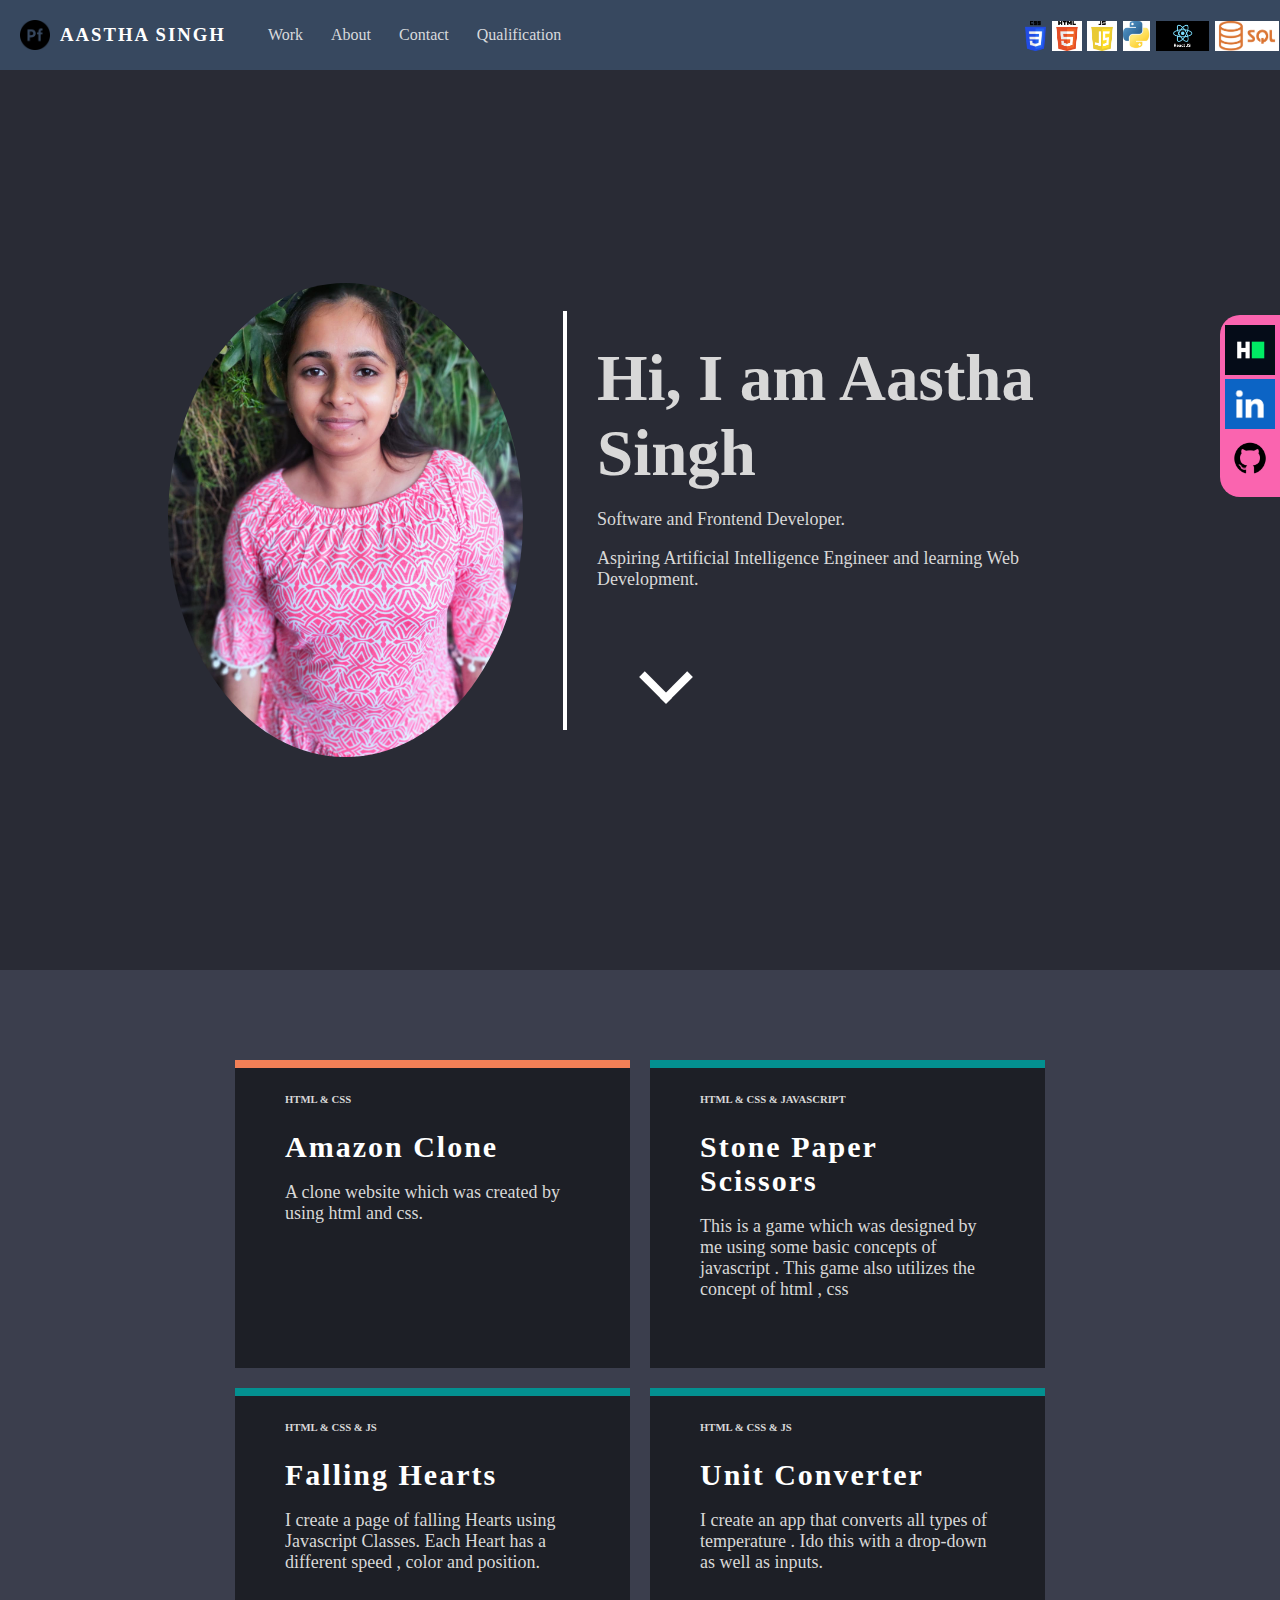
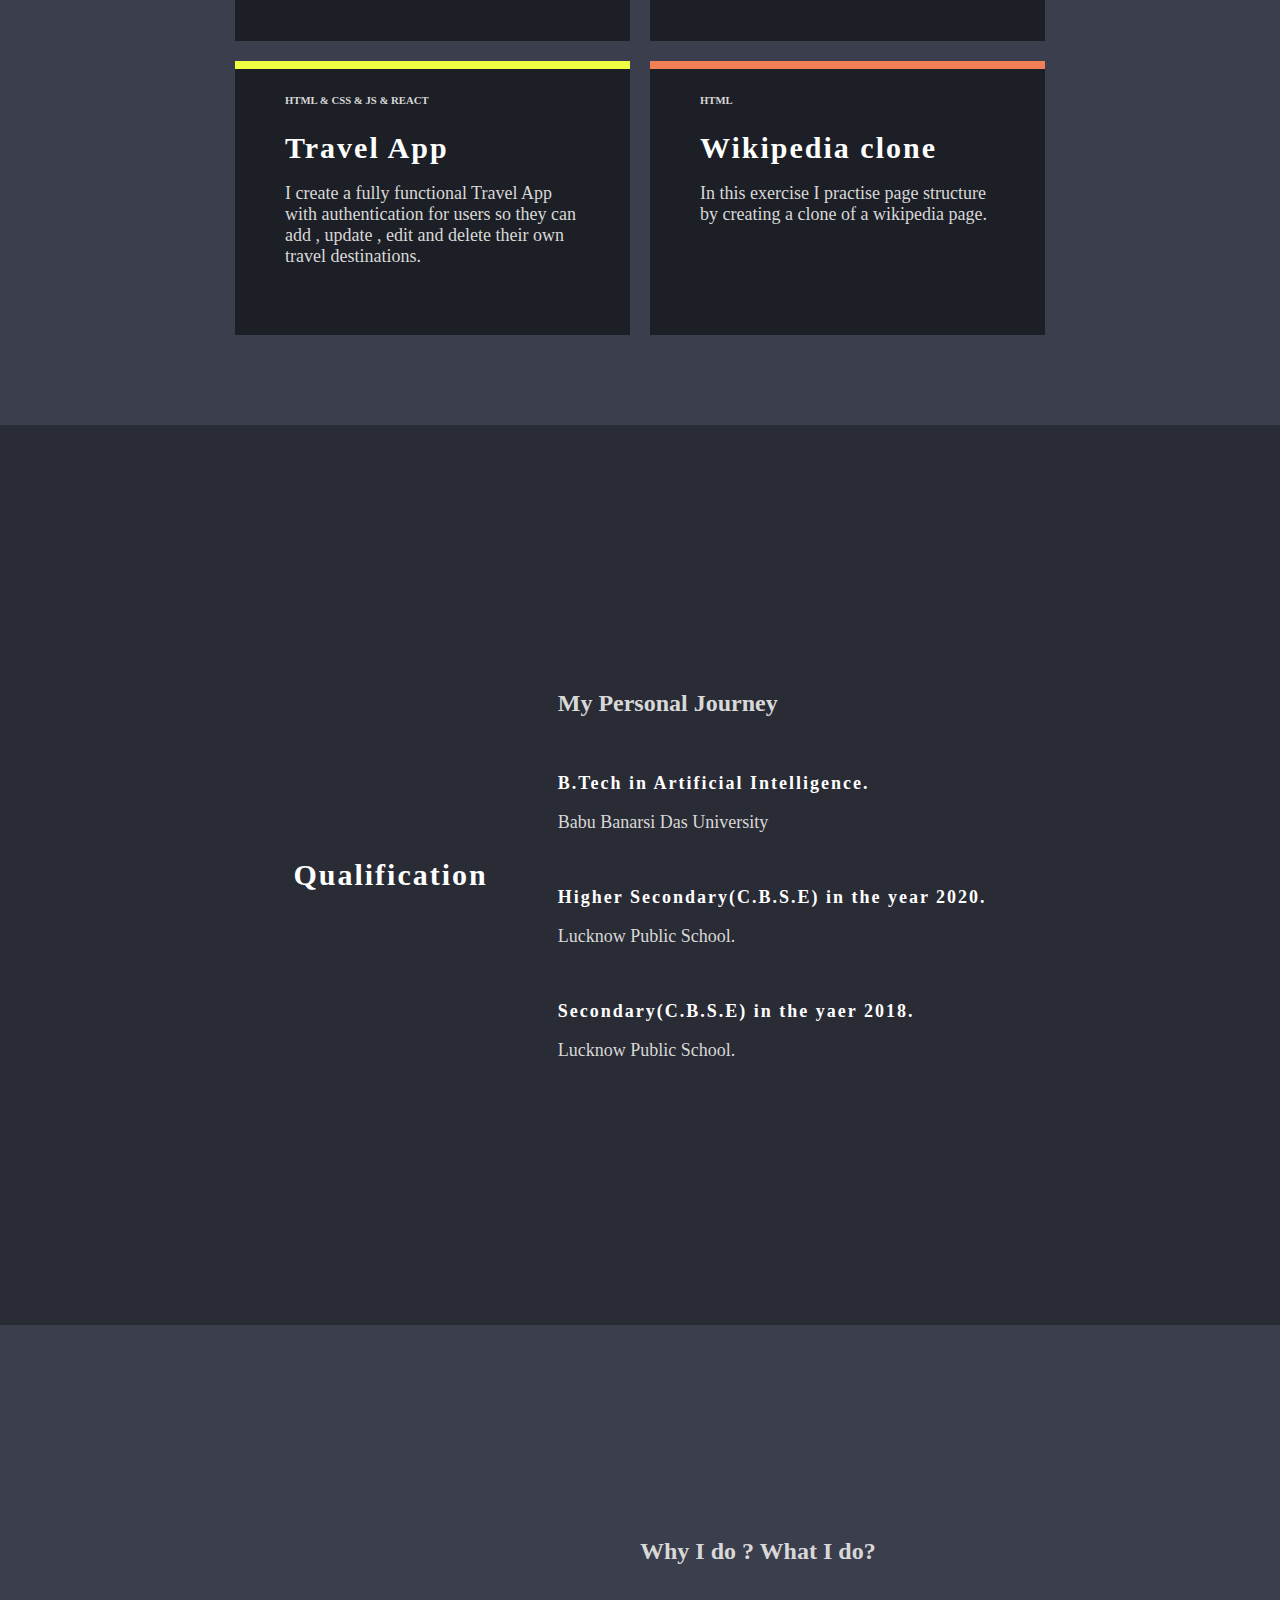
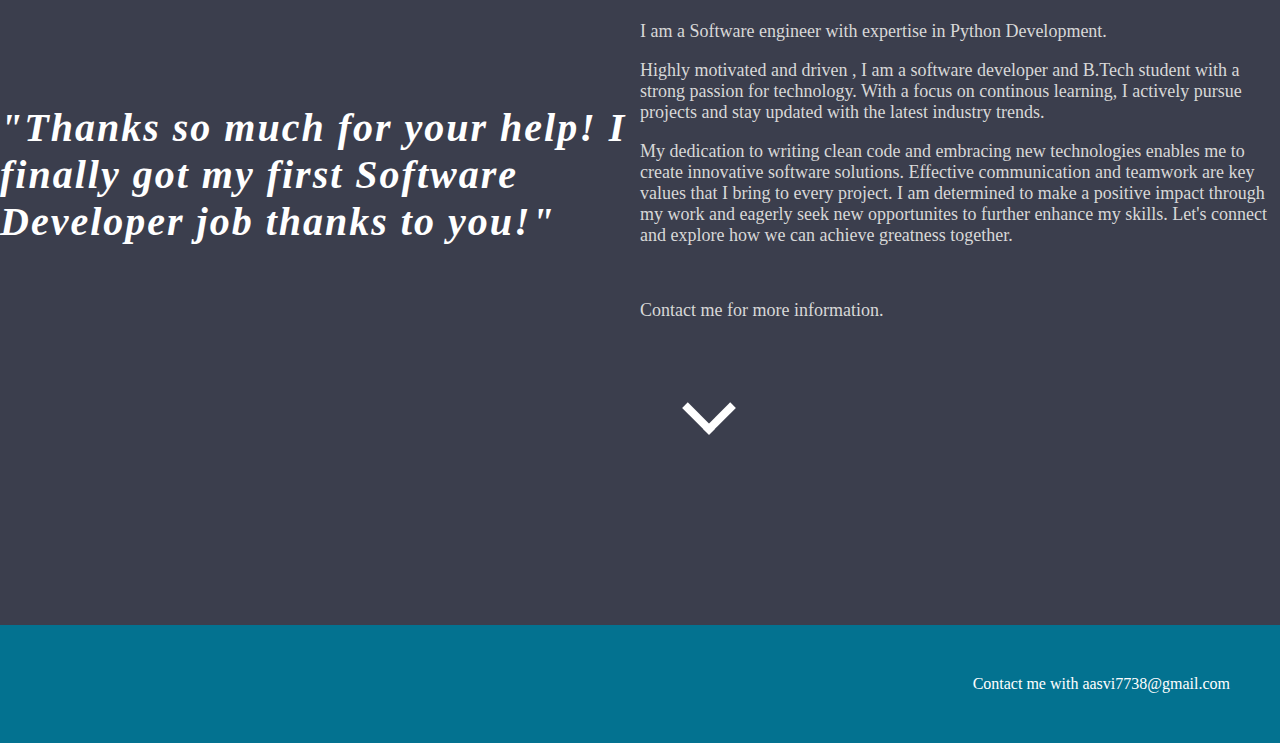
<file: index.html>
<!DOCTYPE html>
<html lang="en">
  <head>
    <meta charset="UTF-8" />
    <meta name="viewport" content="width=device-width, initial-scale=1.0" />
    <title>Portfolio</title>
    <link rel="stylesheet" href="CSS/homepage.css" />
    <link rel="stylesheet" href="CSS/global.css">
  </head>

  <body>
    <nav>
      <div class="nav-container">
        <div class="menu-container">
          <img class="logo" src="images/portfolio-icon.png" alt="LOGO" />
          <button class="hamburger">☰</button>
          <h3>AASTHA SINGH</h3>
          <div class="nav-links">
            <a href="#work" class="nav-link">Work</a>
            <a href="pages/about me .html" class="nav-link">About</a>
            <a href="pages/contact.html" class="nav-link">Contact</a>
            <a href="pages/qualification.html" class="nav-link"
              >Qualification</a
            >
          </div>
        </div>
        <div class="tech-container">
          <img src="images/CSS3_logo_and_wordmark.svg.png" alt="CSS LOGO" />
          <img src="images/html logo.png" alt="HTML LOGO" />
          <img src="images/js.png" alt="JS LOGO" />
          <img src="images/python.jpeg" alt="Python" />
          <img src="images/react.js-img.png" alt="REACT JS LOGO" />
          <img src="images/sql.png" alt="SQL LOGO" />
        </div>
      </div>
      <div class="hamburger-list-container hidden">
        <a href="#work" class="nav-link">Work</a>
        <a href="pages/about me .html" class="nav-link">About</a>
        <a href="pages/contact.html" class="nav-link">Contact</a>
        <a href="pages/qualification.html" class="nav-link">Qualification</a>
      </div>
    </nav>
    <div class="socials">
      <a href="https://www.hackerrank.com/profile/aasvi7738">
        <img src="images/800px-HackerRank_Icon-1000px.png" alt="Hackerank" />
      </a>
      <a
        href="https://www.linkedin.com/in/aastha-singh-16b585238?utm_source=share&utm_campaign=share_via&utm_content=profile&utm_medium=android_app"
      >
        <img src="images/linkedin.png" alt="Linkedin" />
      </a>
      <a href="https://github.com/AASTHASINGH1402">
        <img src="images/github-logo-icon-5.png" alt="Github" />
      </a>
    </div>
    <section class="main-section">
      <img
        class="headshot"
        src="images/my image portfolio.jpg"
        alt="headshot"
      />
      <div class="introduction">
        <h1>Hi, I am Aastha Singh</h1>
        <p>Software and Frontend Developer.</p>
        <p>
          Aspiring Artificial Intelligence Engineer and learning Web
          Development.
        </p>
        <div class="bounce"><i class="arrow"></i></div>
      </div>
    </section>

    <section class="work-section" id="work">
      <div class="work-card-container">
        <div class="work-card html">
          <h6>HTML & CSS</h6>
          <a href=""><h3>Amazon Clone</h3></a>
          <p>A clone website which was created by using html and css.</p>
        </div>
        <div class="work-card js">
          <h6>HTML & CSS & JAVASCRIPT</h6>
          <a href=""><h3>Stone Paper Scissors</h3></a>
          <p>
            This is a game which was designed by me using some basic concepts of
            javascript . This game also utilizes the concept of html , css
          </p>
        </div>
        <div class="work-card js">
          <h6>HTML & CSS & JS</h6>
          <a href=""><h3>Falling Hearts</h3></a>
          <p>
            I create a page of falling Hearts using Javascript Classes. Each
            Heart has a different speed , color and position.
          </p>
        </div>
        <div class="work-card js">
          <h6>HTML & CSS & JS</h6>
          <a href=""><h3>Unit Converter</h3></a>
          <p>
            I create an app that converts all types of temperature . Ido this
            with a drop-down as well as inputs.
          </p>
        </div>
        <div class="work-card react">
          <h6>HTML & CSS & JS & REACT</h6>
          <a href=""><h3>Travel App</h3></a>
          <p>
            I create a fully functional Travel App with authentication for users
            so they can add , update , edit and delete their own travel
            destinations.
          </p>
        </div>
        <div class="work-card html">
          <h6>HTML</h6>
          <a href=""><h3>Wikipedia clone</h3></a>
          <p>
            In this exercise I practise page structure by creating a clone of a
            wikipedia page.
          </p>
        </div>
      </div>
    </section>
    <section class="education-section">
      <div class="education-container">
        <h3 class="education">
          Qualification
        </h3>
      </div>
      <div class="education-container">
        <h2>My Personal Journey</h2>
        <br />
        <h3><p> B.Tech in Artificial Intelligence.</p></h3>
        <p>
          Babu Banarsi Das University
        </p>
      </br>
      <h3> <p>
        Higher Secondary(C.B.S.E) in the year 2020.
      </p></h3>
       
        <p>Lucknow Public School.</p>
      </br>
      <h3><p>
        Secondary(C.B.S.E) in the yaer 2018.
      </p></h3>
        
        <p>Lucknow Public School.</p>
      
    </section>

   <!--- <section class="qualification-section" id="qualify">
      <h1 class="sectiontitle">Qualification</h1>
      <div class="qyalificationcontainer">
        <div class="qualificationtabs">
          <div class="qualificationbutton">
            "Education"
          </div>
        </div>
        <div class="qualificationsections">
          <div class="qualificationcontent">
            <div class="qualificationdata">
              <div>
                <h3 class="qualificationtitle">
                  B.Tech in Artificial Intelligence
                </h3>
                <span class="qualificationsubtitle">
                  Babu Banarsi Das University</span
                >
                <div class="qualificationcalendar">
                  <i class="fa-regular fa-calendar-days"></i>
                  "2020-2024"
                </div>
              </div>
              <div>
                <span class="qualificationrounder"></span>
                <span class="qualificationline"></span>
              </div>
            </div>
            <div class="qualificationdata">
              <div>
                <h3 class="qualificationtitle">Higher Secondary(C.B.S.E)</h3>
                <span class="qualificationsubtitle">Lucknow Public School</span>
                <div class="qualificationcalendar">
                  <i class="fa-regular fa-calendar-days"></i>
                  "2020"
                </div>
              </div>
              <div>
                <span class="qualificationrounder"></span>
                <span class="qualificationline"></span>
              </div>
              <div class="qualificationdata">
                <h3 class="qualificationtitle">Secondary(C.B.S.E)</h3>
                <span class="qualificationsubtitle">Lucknow Public School</span>
                <div class="qualificationcalendar">
                  <i class="fa-regular fa-calendar-days"></i>
                  "2018"
                </div>
              </div>
            </div>
          </div>
        </div>
      </div>
    </section>-->
    
    <section class="about-section">
      <div class="quote-container">
        <h3 class="quote">
          "Thanks so much for your help! I finally got my first Software
          Developer job thanks to you!"
        </h3>
      </div>
      <div class="about-container">
        <h2>Why I do ? What I do?</h2>
        <br />
        <p>I am a Software engineer with expertise in Python Development.</p>
        <p>
          Highly motivated and driven , I am a software developer and B.Tech
          student with a strong passion for technology. With a focus on
          continous learning, I actively pursue projects and stay updated with
          the latest industry trends.
        </p>
        <p>
          My dedication to writing clean code and embracing new technologies
          enables me to create innovative software solutions. Effective
          communication and teamwork are key values that I bring to every
          project. I am determined to make a positive impact through my work and
          eagerly seek new opportunites to further enhance my skills. Let's
          connect and explore how we can achieve greatness together.
        </p>
        <br />
        <p>Contact me for more information.</p>
        <div class="bounce"><i class="arrow"></i></div>
      </div>
    </section>

    <footer>
      <a href="aasvi7738@gmail.com">Contact me with aasvi7738@gmail.com </a>
    </footer>
    <script src="js/app.js"></script>
  </body>
</html>
</file>
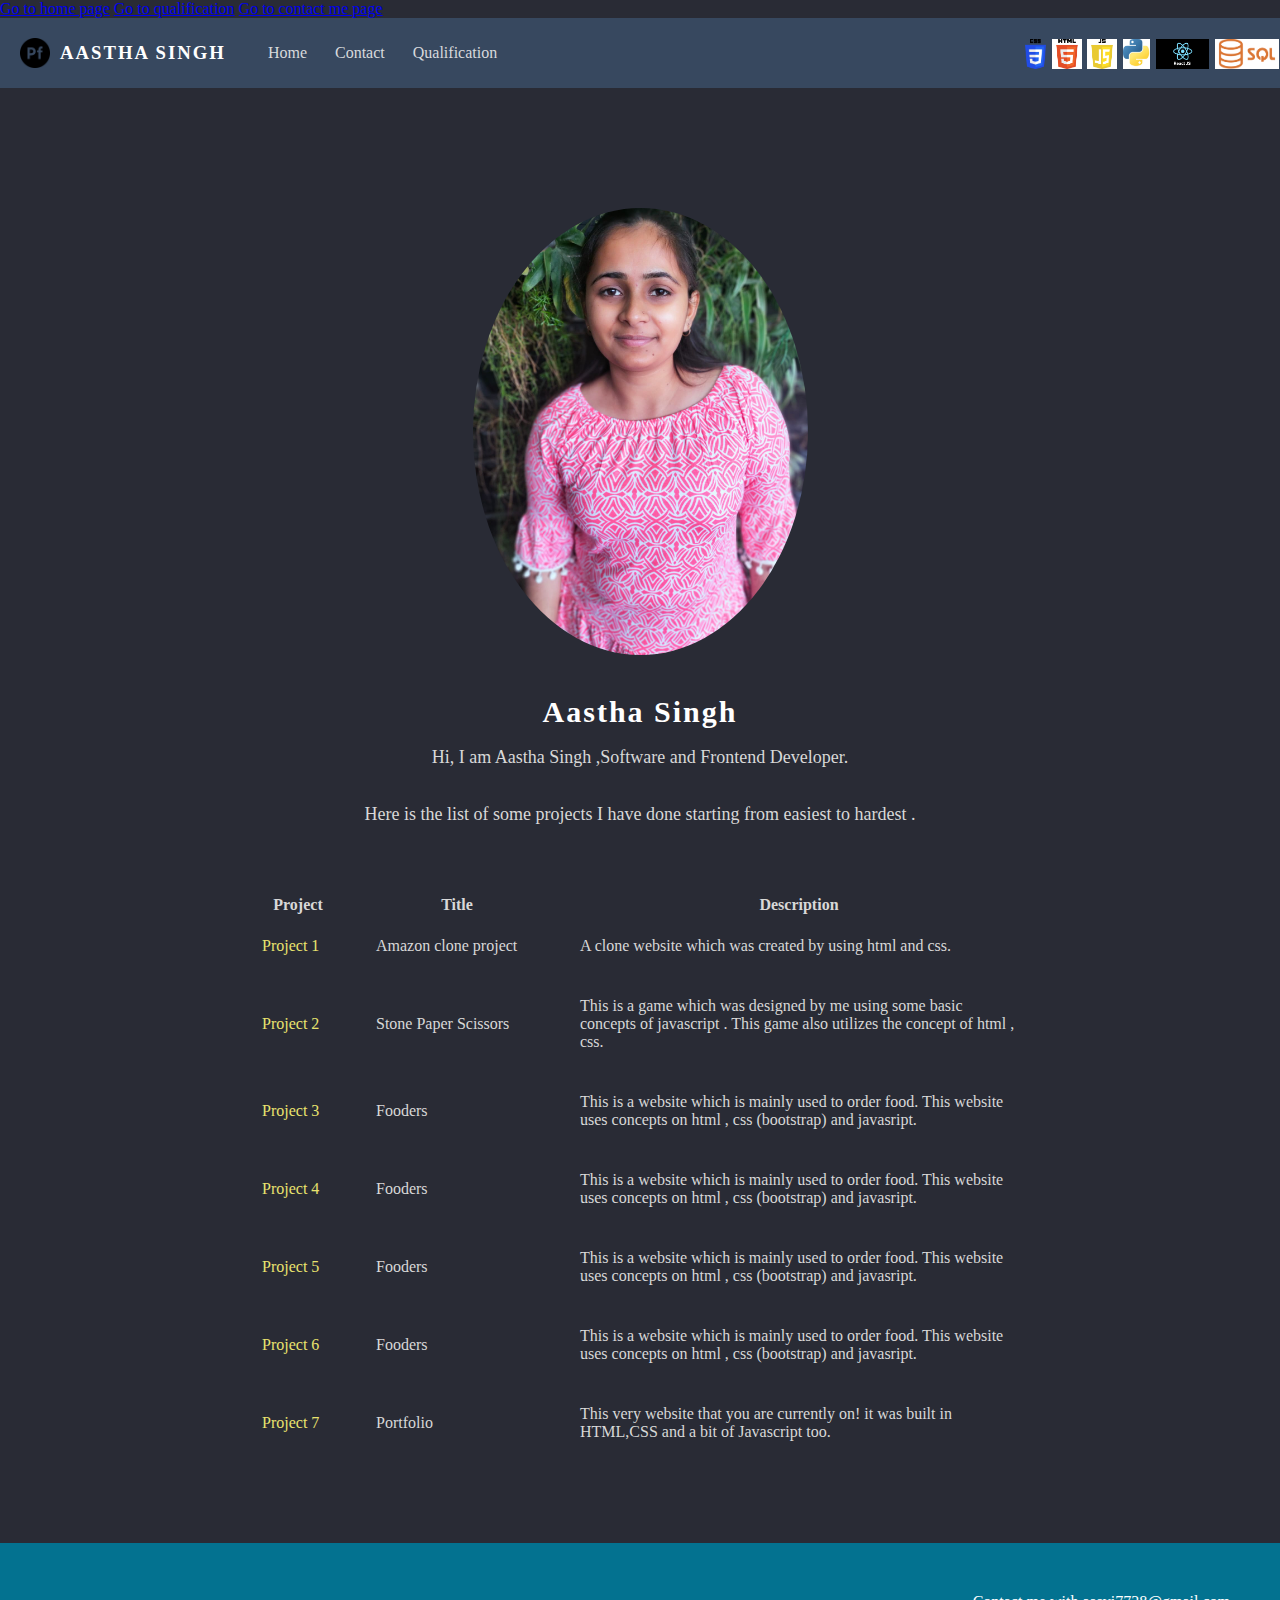
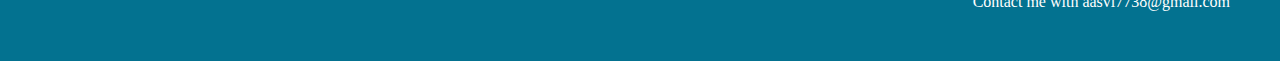
<file: pages/about me .html>
<!DOCTYPE html>
<html lang="en">
<head>
    <meta charset="UTF-8">
    <meta name="viewport" content="width=device-width, initial-scale=1.0">
    <title>About me</title>
    <link rel="stylesheet" href="../CSS/global.css">
    
    <link rel="stylesheet" href="../CSS/aboutme.css">
</head>
<body>
   <a href="../index.html">Go to home page</a>
    <a href="qualification.html">Go to qualification</a>
   <a href="contact.html">Go to contact me page</a>
   <nav>
    <div class="nav-container">
      <div class="menu-container">
        <img class="logo" src="../images/portfolio-icon.png" alt="LOGO" />
        <button class="hamburger">☰</button>
        <h3>AASTHA SINGH</h3>
        <div class="nav-links">
          <a href="../index.html" class="nav-link">Home</a>
          <a href="contact.html" class="nav-link">Contact</a>
          <a href="qualification.html" class="nav-link">Qualification</a>
        </div>
      </div>
      <div class="tech-container">
        <img src="../images/CSS3_logo_and_wordmark.svg.png" alt="CSS LOGO" />
        <img src="../images/html logo.png" alt="HTML LOGO" />
        <img src="../images/js.png" alt="JS LOGO" />
        <img src="../images/python.jpeg" alt="Python" />
        <img src="../images/react.js-img.png" alt="REACT JS LOGO" />
        <img src="../images/sql.png" alt="SQL LOGO" />
      </div>
    </div>
    <div class="hamburger-list-container hidden">
      <a href="../index.html" class="nav-link">Home</a>
      <a href="contact.html" class="nav-link">Contact</a>
      <a href="qualification.html" class="nav-link">Qualification</a>
    </div>
  </nav>
  <section class="projects">
    
   <img class="headshot-about" src="../images/my image portfolio.jpg" alt="An image of me">
   <h3>Aastha Singh</h3>
   <p>Hi, I am Aastha Singh ,Software and Frontend Developer.</p>
   <p>Here is the list of some projects I have done starting from easiest to hardest .</p>
   <table>
    <thead>
        <tr>
            <th id="project">Project</th>
            <th id="title">Title</th>
            <th >Description</th>
        </tr>

    </thead>
    <tbody>
       <tr>
        <td><a href="">Project 1</a></td>
        <td>Amazon clone project</td>
        <td>A clone website which was created by using html and css.</td>
       </tr>
       <tr>
        <td><a href="">Project 2</a></td>
        <td>Stone Paper Scissors</td>
        <td>This is a game which was designed by me using some basic concepts of javascript . This game also utilizes the concept of html , css.</td>
       </tr>
       <tr>
        <td><a href="">Project 3</a></td>
        <td>Fooders</td>
        <td>This is a website which is mainly used to order food. This website uses concepts on html , css (bootstrap) and javasript.</td>
       </tr>
       <tr>
        <td><a href="">Project 4</a></td>
        <td>Fooders</td>
        <td>This is a website which is mainly used to order food. This website uses concepts on html , css (bootstrap) and javasript.</td>
       </tr>
       <tr>
        <td><a href="">Project 5</a></td>
        <td>Fooders</td>
        <td>This is a website which is mainly used to order food. This website uses concepts on html , css (bootstrap) and javasript.</td>
       </tr>
       <tr>
        <td><a href="">Project 6</a></td>
        <td>Fooders</td>
        <td>This is a website which is mainly used to order food. This website uses concepts on html , css (bootstrap) and javasript.</td>
       </tr>
       <tr>
        <td><a href="">Project 7</a></td>
        <td>Portfolio</td>
        <td>This very website that you are currently on! it was built in HTML,CSS and a bit of Javascript too.</td>
       </tr>
    </tbody>
   </table>
  </section>
  
   <footer>
    <a href="aasvi7738@gmail.com">Contact me with aasvi7738@gmail.com </a>
  </footer>
  <script src="../js/app.js"></script>
</body>
</html>
</file>
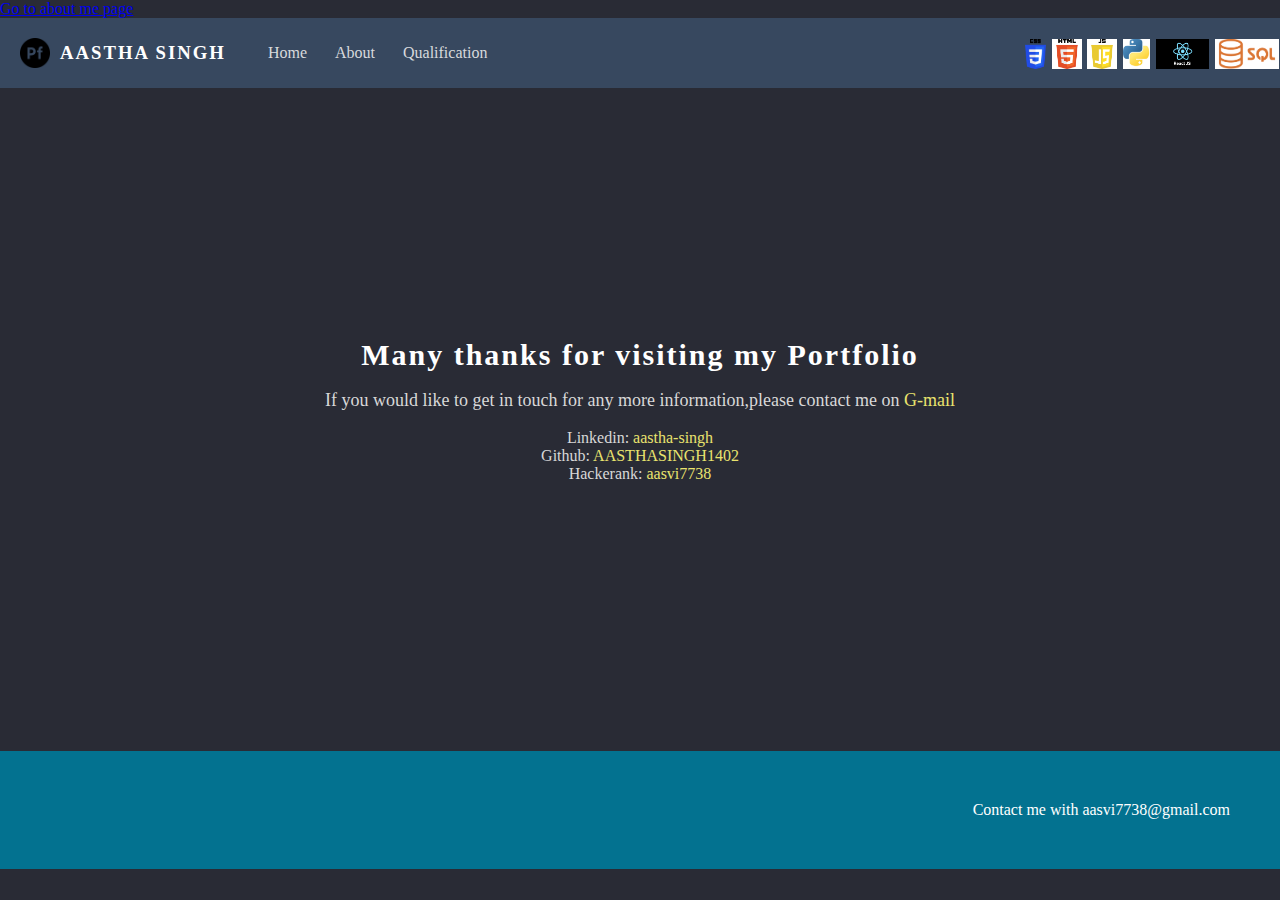
<file: pages/contact.html>
<!DOCTYPE html>
<html lang="en">
<head>
    <meta charset="UTF-8">
    <meta name="viewport" content="width=device-width, initial-scale=1.0">
    <title>Contact me</title>
    <link rel="stylesheet" href="../CSS/global.css">
    <link rel="stylesheet" href="../CSS/contact.css">
</head>
<body>
    <a href="about me .html">Go to about me page</a>
    <nav>
        <div class="nav-container">
          <div class="menu-container">
            <img class="logo" src="../images/portfolio-icon.png" alt="LOGO" />
            <button class="hamburger">☰</button>
            <h3>AASTHA SINGH</h3>
            <div class="nav-links">
              <a href="../index.html" class="nav-link">Home</a>
              <a href="about me .html" class="nav-link">About</a>
              <a href="qualification.html" class="nav-link">Qualification</a>
            </div>
          </div>
          <div class="tech-container">
            <img src="../images/CSS3_logo_and_wordmark.svg.png" alt="CSS LOGO" />
            <img src="../images/html logo.png" alt="HTML LOGO" />
            <img src="../images/js.png" alt="JS LOGO" />
            <img src="../images/python.jpeg" alt="Python" />
            <img src="../images/react.js-img.png" alt="REACT JS LOGO" />
            <img src="../images/sql.png" alt="SQL LOGO" />
          </div>
        </div>
        <div class="hamburger-list-container hidden">
          <a href="../index.html" class="nav-link">Home</a>
          <a href="about me .html" class="nav-link">About</a>
          <a href="qualification.html" class="nav-link">Qualification</a>
        </div>
    </nav>
      <section class="contact-section">
          <h3>Many thanks for visiting my Portfolio</h3>
          <p>
            If you would like to get in touch for any more information,please contact me on 
            <a href="aasvi7738@gmail.com">G-mail</a>
            <ul>
                <li>Linkedin:<a href="https://www.linkedin.com/in/aastha-singh-16b585238?utm_source=share&utm_campaign=share_via&utm_content=profile&utm_medium=android_app"> aastha-singh</a></li>
                <li>Github:<a href="https://github.com/AASTHASINGH1402"> AASTHASINGH1402</a></li>
                <li>Hackerank:<a href="https://www.hackerrank.com/profile/aasvi7738"> aasvi7738</a></li>
            </ul>
          </p>
      </section>
      <footer>
        <a href="aasvi7738@gmail.com">Contact me with aasvi7738@gmail.com </a>
      </footer>
      <script src="../js/app.js"></script>
</body>
</html>
</file>
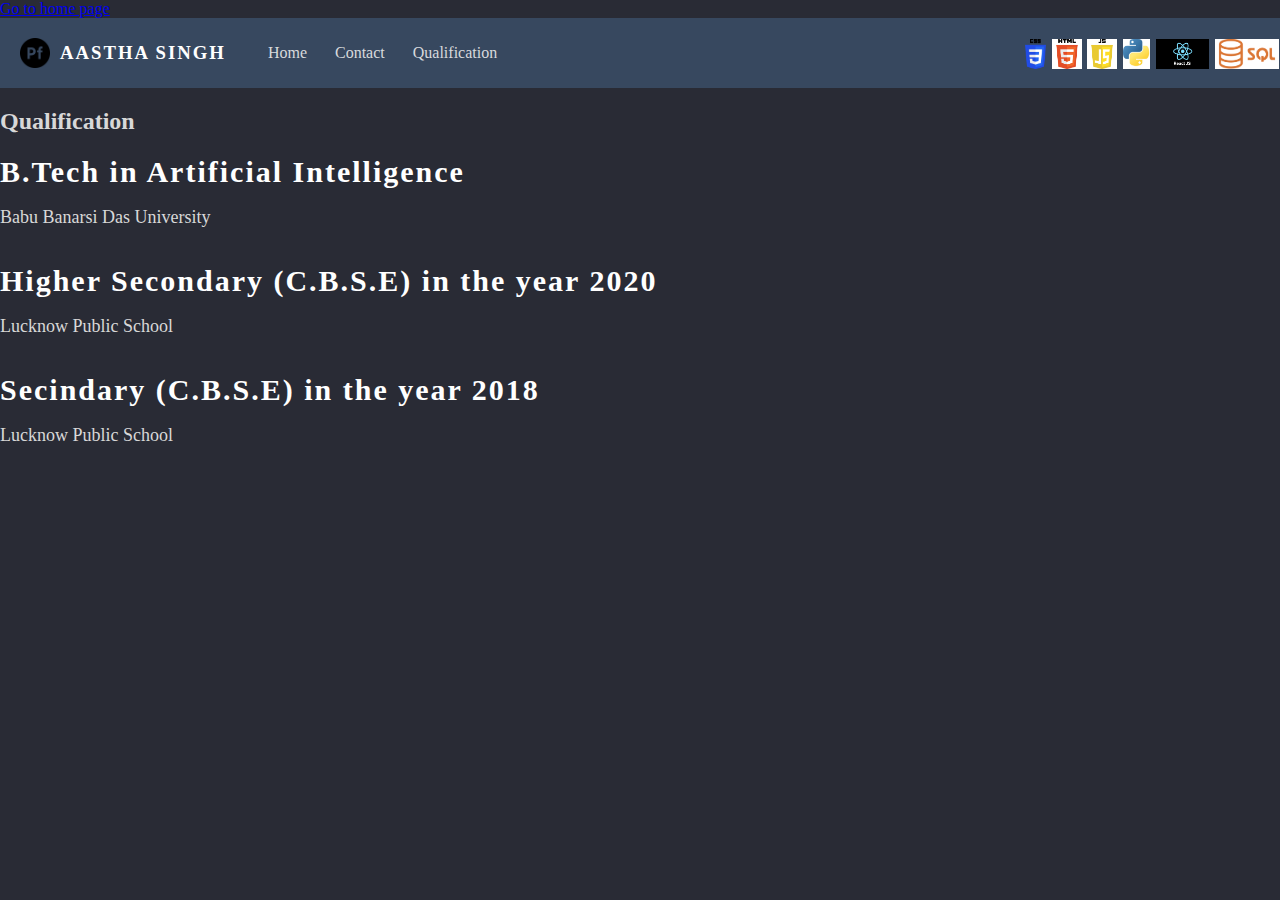
<file: pages/qualification.html>
<!DOCTYPE html>
<html lang="en">
<head>
    <meta charset="UTF-8">
    <meta name="viewport" content="width=device-width, initial-scale=1.0">
    <title>Qualification</title>
    <link rel="stylesheet" href="../CSS/global.css">
    <link rel="styleshert" href="../CSS/qualification.css">
</head>
<body>
    <a href="../index.html">Go to home page</a>
    <nav>
        <div class="nav-container">
          <div class="menu-container">
            <img class="logo" src="../images/portfolio-icon.png" alt="LOGO" />
            <button class="hamburger">☰</button>
            <h3>AASTHA SINGH</h3>
            <div class="nav-links">
              <a href="../index.html" class="nav-link">Home</a>
              <a href="contact.html" class="nav-link">Contact</a>
              <a href="qualification.html" class="nav-link">Qualification</a>
            </div>
          </div>
          <div class="tech-container">
            <img src="../images/CSS3_logo_and_wordmark.svg.png" alt="CSS LOGO" />
            <img src="../images/html logo.png" alt="HTML LOGO" />
            <img src="../images/js.png" alt="JS LOGO" />
            <img src="../images/python.jpeg" alt="Python" />
            <img src="../images/react.js-img.png" alt="REACT JS LOGO" />
            <img src="../images/sql.png" alt="SQL LOGO" />
          </div>
        </div>
        <div class="hamburger-list-container hidden">
          <a href="../index.html" class="nav-link">Home</a>
          <a href="contact.html" class="nav-link">Contact</a>
          <a href="qualification.html" class="nav-link">Qualification</a>
        </div>
      </nav>
      <section class="education-section">
        <div class="education-container"><h2>Qualification</h2></div>
        <div class="education-container">
           <h3>B.Tech in Artificial Intelligence</h3>
           <p>Babu Banarsi Das University</p>
         </br>
            <h3>Higher Secondary (C.B.S.E) in the year 2020</h3>
             <p>Lucknow Public School</p>
         </br>
            <h3>Secindary (C.B.S.E) in the year 2018</h3>
            <p>Lucknow Public School</p>
          </br>
        </div>
      </section>
    <!-- <section class="qualification-section" id="qualify">
        <h1 class="sectiontitle">Qualification</h1>
        <span class="sectionsubtitle">My Personal Journey</span>
        <div class="qyalificationcontainer">
            <div class="qualificationtabs">
                <div class="qualificationbutton button">
                    <i class="fa-duotone fa-graduation-cap"></i>
                    "Education"
                </div>
            </div>
            <div class="qualificationsections">
                <div class="qualificationcontent">
                    <div class="qualificationdata">
                        <div>
                            <h3 class="qualificationtitle">B.Tech in Artificial Intelligence</h3>
                            <span class="qualificationsubtitle"> Babu Banarsi Das University</span>
                            <div class="qualificationcalendar">
                                <i class="fa-regular fa-calendar-days"></i>
                                "2020-2024"
                            </div>
                        </div>
                        <div>
                            <span class="qualificationrounder"></span>
                            <span class="qualificationline"></span>
                        </div>
                    </div>
                    <div class="qualificationdata">
                        <div>
                            <h3 class="qualificationtitle">Higher Secondary(C.B.S.E)</h3>
                            <span class="qualificationsubtitle">Lucknow Public School</span>
                            <div class="qualificationcalendar">
                                <i class="fa-regular fa-calendar-days"></i>
                                "2020"
                            </div>
                        </div>
                        <div>
                            <span class="qualificationrounder"></span>
                            <span class="qualificationline"></span>
                        </div>
                        <div class="qualificationdata">
                            <h3 class="qualificationtitle">Secondary(C.B.S.E)</h3>
                            <span class="qualificationsubtitle">Lucknow Public School</span>
                            <div class="qualificationcalendar">
                                <i class="fa-regular fa-calendar-days"></i>
                                "2018"
                            </div>
                        </div>
                    </div>
                </div>
            </div>
        </div>
      
    </section> -->
    <script src="../js/app.js"></script>
</body>
</html>
</file>
<file: CSS/homepage.css>
html{
    scroll-behavior: smooth;
}
body{
    margin: 0;
    padding: 0;
    background-color: rgb(41,43,53);
    font-family: Lato,'Times New Roman', Times, serif;
}
nav{
    background-color: rgb(55,72,95);
}
.tech-container img{
    height: 30px;
    padding: 0.8px;
    margin-top: 20px;
}
.nav-container{
    display: flex;
    justify-content:space-between ;
}
h3{
    color: rgb(255,255,255);
    letter-spacing: 2px;
    margin: 0 30px 0 0;
}
.logo{
    height: 30px;
    margin: 0 10px 0 0;
}
.menu-container{
    display: flex;
    align-items: center;
    padding: 20px;
}
.nav-link{
    color: rgb(216,218,221);
    text-decoration: none;
    padding: 8px 12px;
    border-radius: 6px;
}
.nav-link:hover{
    background-color: rgb(57,67,83);
}
.hamburger{
    background-color: transparent;
    border: none;
    color: rgb(255, 255, 255);
    font-size: 20px;}
.hamburger{
    display: none;
}
.hamburger-list-container .nav-link{
    display:block;
}
.hidden{
    display: none !important;
}
@media (max-width:1000px) {
    nav h3{
        display: none;
    }
}
@media (max-width:600px){
    .hamburger{
        display: block;
        background-color: transparent;
        border: none;
        color: rgb(255, 255, 255);
        font-size: 20px;
    }
    .menu-container .nav-link{
        display: none;
    }
}   
.socials{
    position: fixed;
    top: 35%;
    right: 0;
    background-color: rgb(250,100,175);
    width: 50px;
    padding: 10px 5px ;
    border-radius: 20px 0 0 20px;
}
.socials img{
    width: 100%;
}
@media (max-width: 600px){
    .socials{
        display: none;
    }
}
.main-section{
    height: 100vh;
    display: flex;
    align-items: center;
}
.introduction{
    width: 40vw;
    padding: 30px;
    border-left: 4px solid rgb(255,255,255);
}
.headshot{
   width: 355px;
   border-radius: 50%;
   padding: 40px;
   margin-left: 10vw;
}
@media screen and (max-width:1000px) {
    .main-section{
        display: flex;
        flex-wrap: wrap;
        justify-content: center;
        height: auto;
    }
    .introduction{
        width: 90vw;
        border-left: none;
        text-align: center;
    }
    .headshot{
        margin-left:0; 
        padding: 40px 0;
    }
}
.arrow{
    border: solid rgb(255, 255, 255);
    border-width: 0 8px 8px 0;
    padding: 15px;
    display: inline-block;
    transform: rotate(45deg);
}
.bounce{
    padding: 50px 0 0 50px;
    animation: bounce 2s infinite;
}
@keyframes bounce {
    0%,
    20%,
    50%,
    80%,
    100%{
        transform: translateY(0);
    }
    40%{
        transform: translateY(-30px);
    }
    60%{
        transform: translateY(-15px);
    }
}
.work-section{
    background-color: rgb(59,62,77);
    padding: 80px 50px;
}
.work-card-container{
    display: flex;
    flex-wrap: wrap;
    justify-content: center;
}
.work-card{
    width: 25%;
    background-color: rgb(29,31,38);
    margin: 10px;
    padding: 0 50px 50px 50px;
}
@media screen and (max-width:1000px){
    .work-card{
        width: 100%;
    }
    .bounce{
        padding: 50px 0 0;
    }
}
.html{
    border-top: solid 8px rgb(242,128,87);
}
.css{
    border-top: solid 8px rgb(88,130,203);
}
.js{
    border-top: solid 8px rgb(3,144,144);
}
.react{
    border-top: solid 8px rgb(239,255,66);
}
.qualification-section{
    background-color: rgb(41,43,53);
}

.about-section{
    display: flex;
    justify-content: center;
    align-items: center;
    min-height: 100vh;
    background-color: rgb(59,62,77) ;
}
.quote-container{
    width: 40%;
    padding: 40px;
}
.about-container{
    width: 30%;
    padding: 80px 0;
}
@media screen and (max-width:1000px){
    .about-section{
        display: flex;
        flex-direction: column;
    }
}
.about-container,.quote-container{
    padding: 100px 0;
    width: 80%;
}
.quote{
    font-size: 40px;
    font-style: italic;
}
.quote-container p{
    float: right;
}
@media screen and(max-width:1000px) {
    .qualification-section{
        padding: 250px 100px;
    }
}
.education-section{
    display: flex;
    justify-content: center;
    align-items: center;
    min-height: 100vh;
    background-color: rgb(41,43,53) ;
}
.education{
    margin-right: 70px;
}
</file>
<file: CSS/global.css>
html{
    scroll-behavior: smooth;
}
body{
    margin: 0;
    padding: 0;
    background-color: rgb(41,43,53);
    font-family: Lato,'Times New Roman', Times, serif;
}
nav{
    background-color: rgb(55,72,95);
}
.tech-container img{
    height: 30px;
    padding: 0.8px;
    margin-top: 20px;
}
.nav-container{
    display: flex;
    justify-content:space-between ;
}
h3{
    color: rgb(255,255,255);
    letter-spacing: 2px;
    margin: 0 30px 0 0;
}
.logo{
    height: 30px;
    margin: 0 10px 0 0;
}
.menu-container{
    display: flex;
    align-items: center;
    padding: 20px;
}
.nav-link{
    color: rgb(216,218,221);
    text-decoration: none;
    padding: 8px 12px;
    border-radius: 6px;
}
.nav-link:hover{
    background-color: rgb(57,67,83);
}
.hamburger{
    background-color: transparent;
    border: none;
    color: rgb(255, 255, 255);
    font-size: 20px;}
.hamburger{
    display: none;
}
.hamburger-list-container .nav-link{
    display:block;
}
.hidden{
    display: none !important;
}
.hamburger-list-container{
    display: none;
}
@media (max-width:1000px) {
    nav h3{
        display: none;
    }
}
@media (max-width:600px){
    .hamburger{
        display: block;
        background-color: transparent;
        border: none;
        color: rgb(255, 255, 255);
        font-size: 20px;
    }
    .menu-container .nav-link{
        display: none;
    }
    .hamburger-list-container{
        display: block;
    }
} 
footer{
    background-color: rgb(3,114,144);
    display: flex;
    justify-content: flex-end;
    padding: 50px;
}
footer a{
    text-decoration: none;
    color: rgb(255, 255, 255);
}
section{
    color: rgb(216,216,216);
}
section a {
    text-decoration: none;
    color: rgb(216,216,216);
}
section h3{
    font-size: 30px;
    margin: 0;
}
h1{
    font-size: 65px;
    margin: 0;
}
p{
    font-size: 18px;
}
</file>
<file: CSS/aboutme.css>
.projects{
    padding: 80px 40px;
    display: flex;
    flex-direction: column;
    align-items: center;
}
table{
    max-width: 800px;
    margin-top: 50px;
}
table td{
    padding: 20px;
}
#project{
    min-width: 110px;
}
#title{
    min-width: 200px;
}

@media (max-width:600px){
    #project{
        min-width: 0;
    }
    #title{
        min-width: 0;
    }
}
section a {
    color:rgb(233,227,110);
}
.headshot-about{
    width: 335px;
    border-radius: 50%;
    padding: 40px;
}
@media screen and (max-width:1000px) {
    .headshot-about{
        padding: 40px 40px 0 40px;
    }
    
}
</file>
<file: CSS/contact.css>
.contact-section{
    text-align: center;
    padding: 250px;
}
.contact-section ul{
    list-style-type: none;
    margin: 0;
    padding: 0;

}
section a{
    color: rgb(233,227,110);
}
@media screen and(max-width:1000px) {
    .contact-section{
        padding: 250px 100px;
    }
}
@media screen and(max-width:600px) {
    .contact-section{
        padding: 250px 50px;
    }
}
</file>
<file: CSS/qualification.css>
.education-section{
    display: flex;
    justify-content: center;
    align-items: center;
}
</file>
